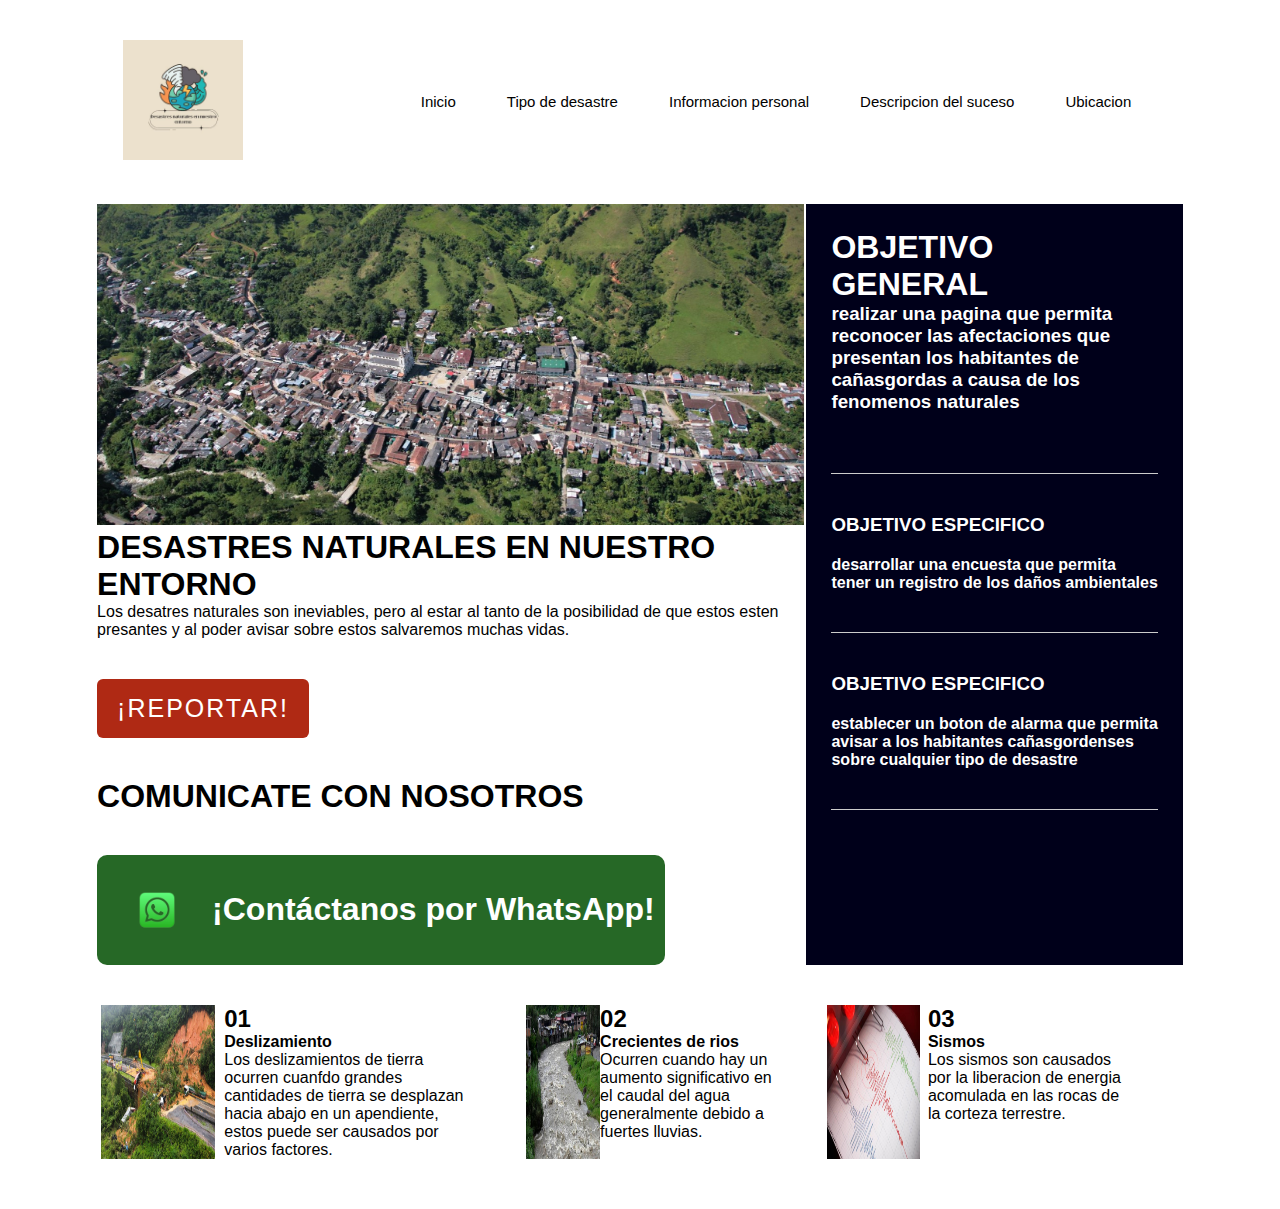
<file: PAGINAWEB. (1)/PAGINAWEB/FERIA DE LA CIENCIA/index.html>
<!DOCTYPE html>
<html lang="en">

<head>
  <meta charset="UTF-8">
  <meta name="viewport" content="width=device-width, initial-scale=1.0">
  <!-- displays site properly based on user's device -->

  <link rel="icon" type="image/png" sizes="32x32" href="./assets/images/favicon-32x32.png">
  <link rel="stylesheet" href="./assets/css/style.css">
  <title>DESASTRES NATURALES EN NUESTRO ENTORNO</title>


</head>

<body>
  <img src="./assets/images/icon-menu.svg" id="icon-menu" alt="" srcset="">
  <div id="container">
    <header>
      <div id="logo">
        <img src="./assets/images/Logo1.jpeg" alt="" height="120px" width="120px">
      </div>
      <nav id="menu">
        <ul>
          <li><a href="#">Inicio</a></li>
          <li><a href="./tipo de desastre.html">Tipo de desastre</a></li>
          <li><a href="./informacion personal.html">Informacion personal</a></li>
          <li><a href="./descripcion del suceso.html">Descripcion del suceso</a></li>
          <li><a href="./ubicacion.html">Ubicacion</a></li>
        </ul>
      </nav>
    </header>
    <div id="content">
      <div id="info">
        <div id="banner">
          <img src="./assets/images/cañas.jpg" alt="">
        </div>
        <div id="title">
          <h1>DESASTRES NATURALES EN NUESTRO ENTORNO</h1>
          <div id="descripcion">
            <p> Los desatres naturales son ineviables, pero al estar al tanto de la 
              posibilidad de que estos esten presantes y al poder avisar sobre estos 
              salvaremos muchas vidas.
            </p>
          
            <input type="button" value=  "¡REPORTAR!" onclick="mostrarAlerta()">
            <script>
              function mostrarAlerta(){
                alert("¡TU ALERTA HA SIDO REPORTADA EXITOSAMENTE! PARA MAS INFORMACIÓN COMUNICATE CON NOSOTROS")
              }
            </script>
            <br>
            <p> <h1>COMUNICATE CON NOSOTROS</h1></p>
                <a href="https://wa.me/3147045806" class="whatsapp-button" target="_blank">
                    <img src="./assets/images/whats.png" alt="WhatsApp Icon">
                    <p><h1>¡Contáctanos por WhatsApp!</h1></p>
                </a>
            

          </div>

        </div>
      </div>

      <div id="barral">
        <h1>OBJETIVO GENERAL</h1>
        <div id="cards">
          <div class="card">
            <h3>realizar una pagina que permita reconocer las afectaciones que presentan los habitantes de cañasgordas 
              a causa de los fenomenos naturales</h3>
            <p></p>
          </div>
          <div class="card">
            <h3>OBJETIVO ESPECIFICO</h3>
            <h4>desarrollar una encuesta que permita tener un registro de los daños ambientales</h4>
          </div>
          <div class="card">
            <h3>OBJETIVO ESPECIFICO</h3>
            <h4>establecer un boton de alarma que permita avisar a los habitantes cañasgordenses sobre cualquier tipo de desastre</h4>
          </div>
        </div>
      </div>
    </div>
    <footer>
      <div class="texts">
        <div class="infotex">
          <img src="./assets/images/deslizamiento.jpg" alt="" srcset="" >
          <div class="textos">
            <h2>01</h2>
            <h4>Deslizamiento</h4>
            <p>Los deslizamientos de tierra ocurren cuanfdo grandes cantidades de tierra se desplazan hacia abajo 
              en un apendiente, estos puede ser causados por varios factores.</p>
          </div>
        </div>
        <div class="infotex">
          <img src="./assets/images/creciente.jpg" alt="" srcset="">
          <div id="textos">
            <h2>02</h2>
            <h4>Crecientes de rios</h4>
            <p>Ocurren cuando hay un aumento significativo en el caudal del agua generalmente debido a fuertes lluvias.</p>
          </div>
        </div>
        <div class="infotex">
          <img src="./assets/images/sismos.jpeg" alt="" srcset="">
          <div class="textos">
            <h2>03</h2>
            <h4>Sismos</h4>
            <p>Los sismos son causados por la liberacion de energia acomulada en las rocas de la corteza terrestre.</p>
          </div>
        </div>
      </div>
    </footer>

  </div>
  </div>

  <script src="index.js"></script>

</body>

</html>
</file>
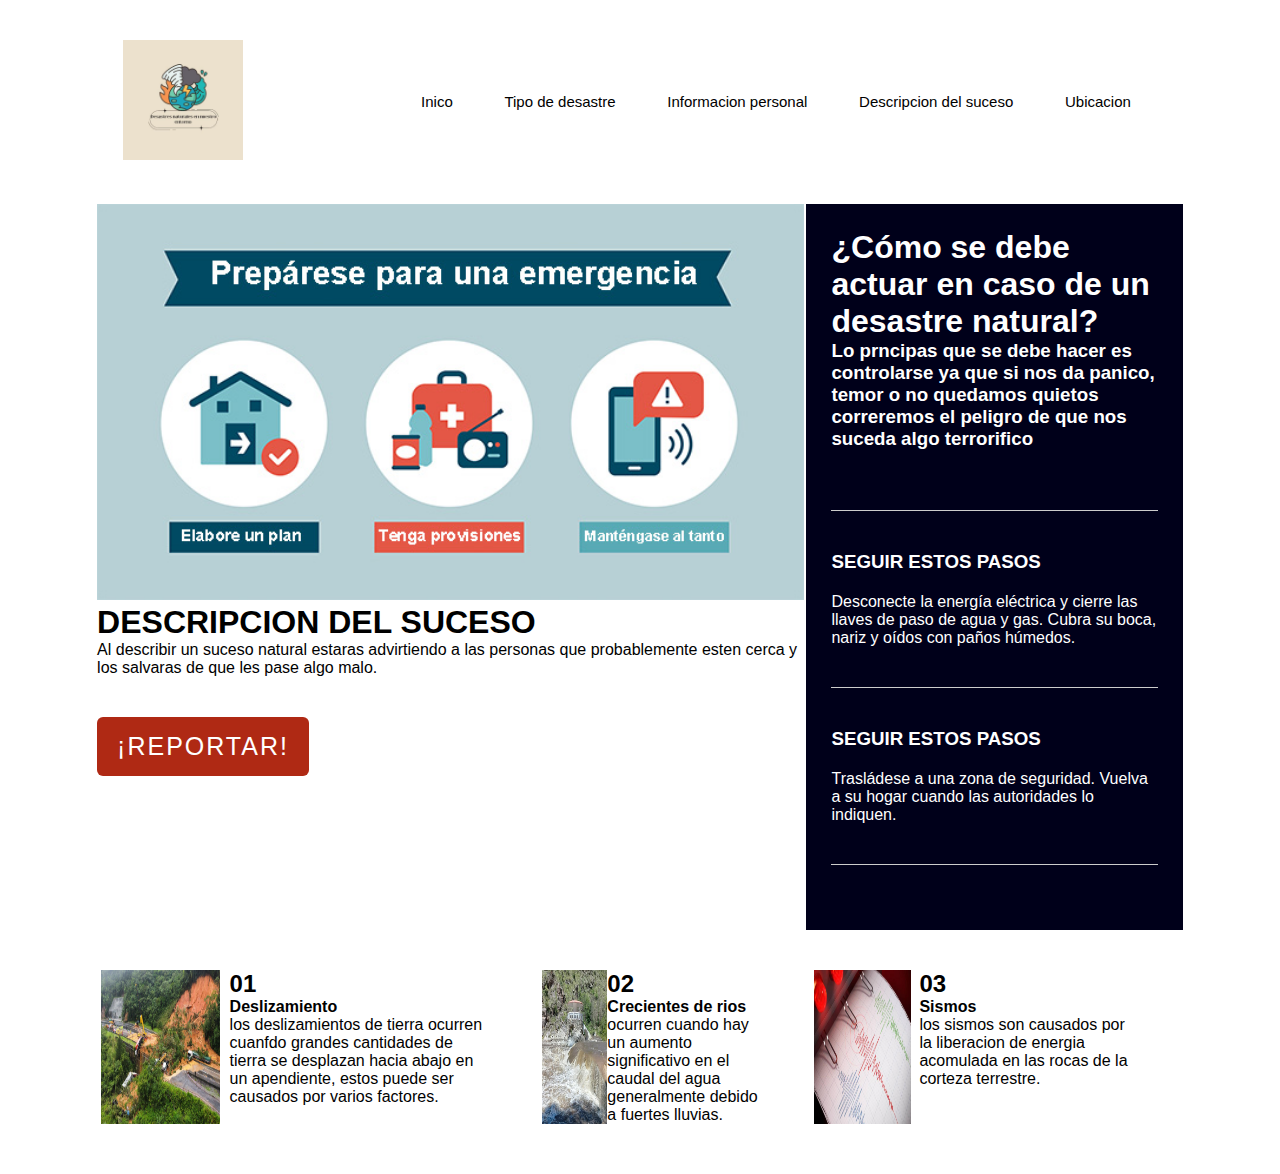
<file: PAGINAWEB. (1)/PAGINAWEB/FERIA DE LA CIENCIA/descripcion del suceso.html>
<!DOCTYPE html>
<html lang="en">

<head>
  <meta charset="UTF-8">
  <meta name="viewport" content="width=device-width, initial-scale=1.0">
  <!-- displays site properly based on user's device -->

  <link rel="icon" type="image/png" sizes="32x32" href="./assets/images/favicon-32x32.png">
  <link rel="stylesheet" href="./assets/css/style.css">
  <title>DESASTRES NATURALES EN NUESTRO ENTORNO</title>


</head>

<body>
  <img src="./assets/images/icon-menu.svg" id="icon-menu" alt="" srcset="">
  <div id="container">
    <header>
      <div id="logo">
        <img src="./assets/images/Logo1.jpeg" alt="" height="120px" width="120px">
      </div>
      <nav id="menu">
        <ul>
          <li><a href="./index.html">Inico</a></li>
          <li><a href="./tipo de desastre.html">Tipo de desastre</a></li>
          <li><a href="./informacion personal.html">Informacion personal</a></li>
          <li><a href="#">Descripcion del suceso</a></li>
          <li><a href="./ubicacion.html">Ubicacion</a></li>
        </ul>
      </nav>
    </header>
    <div id="content">
      <div id="info">
        <div id="banner">
          <img src="./assets/images/EmergencyPlanGraphic_es.jpg" alt="">
        </div>
        <div id="title">
          <h1>DESCRIPCION DEL SUCESO</h1>
          <div id="descripcion">
            <p>Al describir un suceso natural estaras advirtiendo a las personas que
              probablemente esten cerca y los salvaras de que les pase algo malo. 
            </p>
            <input type="button" value=  "¡REPORTAR!" onclick="mostrarAlerta()">
            <script>
              function mostrarAlerta(){
                alert("¡TU ALERTA HA SIDO REPORTADA EXITOSAMENTE! PARA MAS INFORMACIÓN COMUNICATE CON NOSOTROS")
              }
            </script>
          </div>

        </div>
      </div>

      <div id="barral">
        <h1>¿Cómo se debe actuar en caso de un desastre natural?</h1>
        <div id="cards">
          <div class="card">
            <h3>Lo prncipas que se debe hacer es controlarse ya que si nos da panico, temor o no quedamos 
              quietos correremos el peligro de que nos suceda algo terrorifico
            </h3>
            <p></p>
          </div>
          <div class="card">
            <h3>SEGUIR ESTOS PASOS</h3>
            <p>Desconecte la energía eléctrica y cierre las llaves de paso de agua y gas.
              Cubra su boca, nariz y oídos con paños húmedos.</p>
          </div>
          <div class="card">
            <h3>SEGUIR ESTOS PASOS</h3>
            <p>Trasládese a una zona de seguridad.
              Vuelva a su hogar cuando las autoridades lo indiquen.</p>
          </div>
        </div>
      </div>
    </div>
    <footer>
      <div class="texts">
        <div class="infotex">
          <img src="./assets/images/deslizamiento.jpg" alt="" srcset="">
          <div class="textos">
            <h2>01</h2>
            <h4>Deslizamiento</h4>
            <p>los deslizamientos de tierra ocurren cuanfdo grandes cantidades de tierra 
              se desplazan hacia abajo en un apendiente, estos puede ser causados por varios 
              factores.</p>
          </div>
        </div>
        <div class="infotex">
          <img src="./assets/images/crecientes.jpg" alt="" srcset="">
          <div id="textos">
            <h2>02</h2>
            <h4>Crecientes de rios</h4>
            <p>ocurren cuando hay un aumento significativo en el caudal del agua generalmente 
              debido a fuertes lluvias.</p>
          </div>
        </div>
        <div class="infotex">
          <img src="./assets/images/sismos.jpeg" alt="" srcset="">
          <div class="textos">
            <h2>03</h2>
            <h4>Sismos</h4>
            <p>los sismos son causados por la liberacion de energia acomulada en las rocas 
              de la corteza terrestre.</p>
          </div>
        </div>
      </div>
    </footer>

  </div>
  </div>

  <script src="index.js"></script>

</body>

</html>
</file>
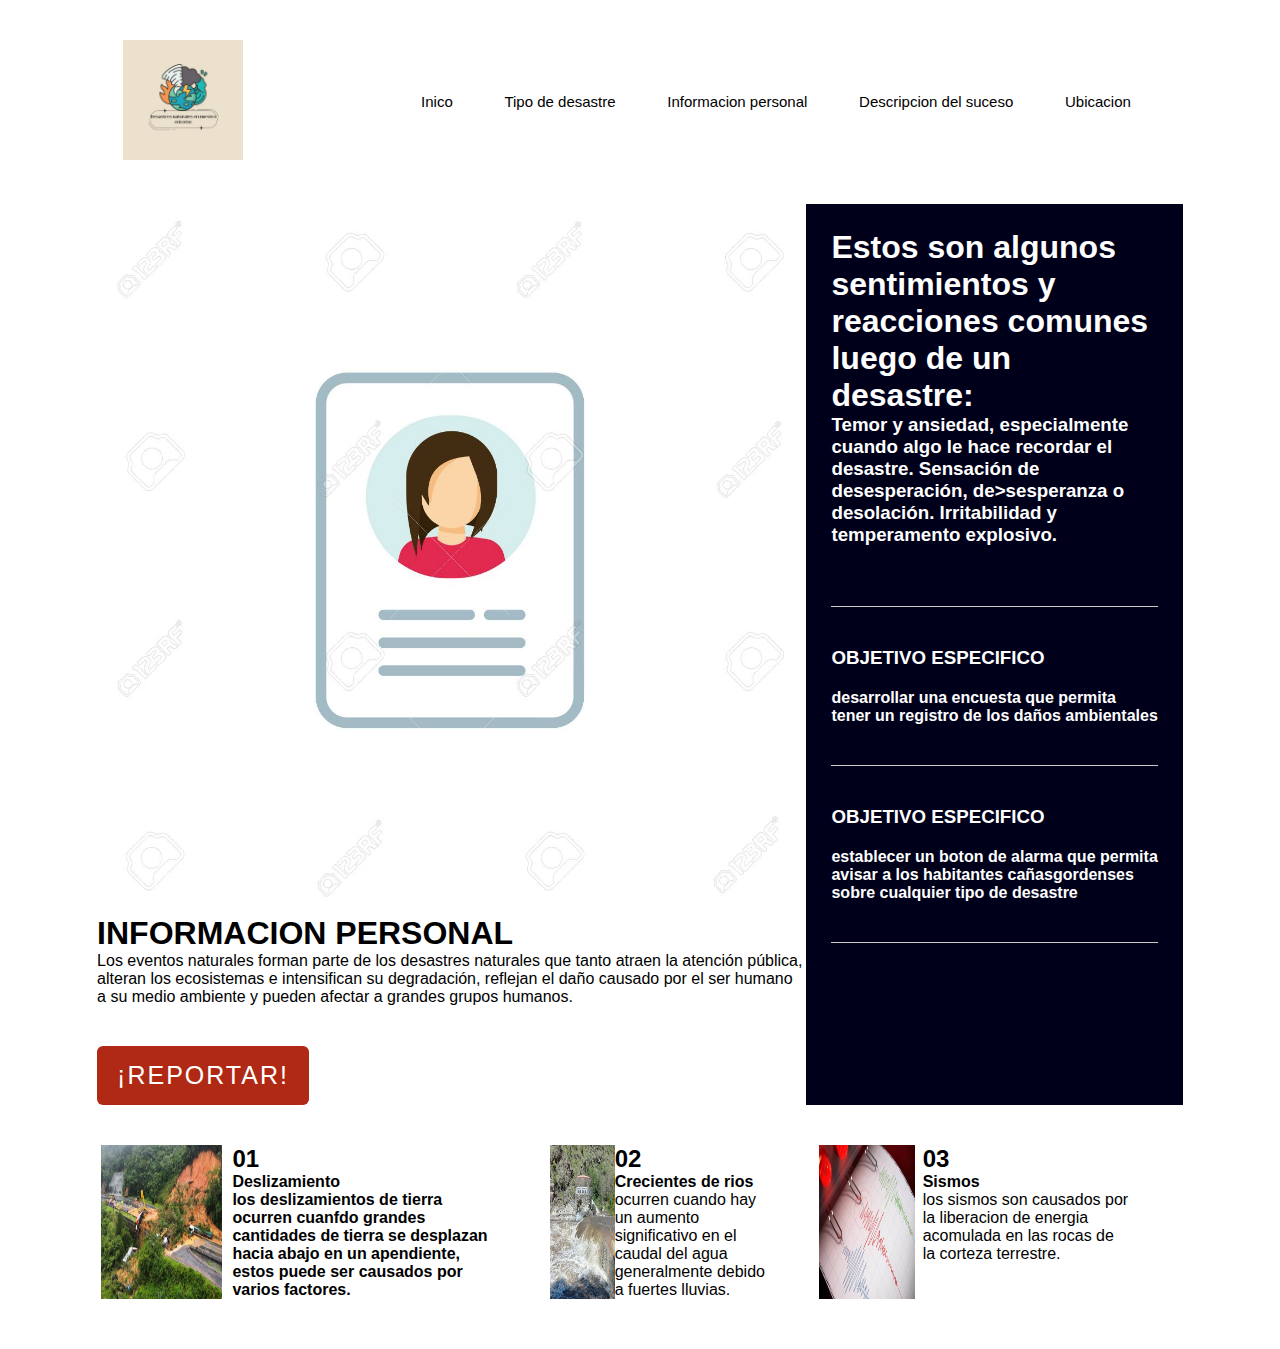
<file: PAGINAWEB. (1)/PAGINAWEB/FERIA DE LA CIENCIA/informacion personal.html>
<!DOCTYPE html>
<html lang="en">

<head>
  <meta charset="UTF-8">
  <meta name="viewport" content="width=device-width, initial-scale=1.0">
  <!-- displays site properly based on user's device -->

  <link rel="icon" type="image/png" sizes="32x32" href="./assets/images/favicon-32x32.png">
  <link rel="stylesheet" href="./assets/css/style.css">
  <title>DESASTRES NATURALES EN NUESTRO ENTORNO</title>


</head>

<body>
  <img src="./assets/images/icon-menu.svg" id="icon-menu" alt="" srcset="">
  <div id="container">
    <header>
      <div id="logo">
        <img src="./assets/images/Logo1.jpeg" alt="" height="120px" width="120px">
      </div>
      <nav id="menu">
        <ul>
          <li><a href="./index.html">Inico</a></li>
          <li><a href="./tipo de desastre.html">Tipo de desastre</a></li>
          <li><a href="#">Informacion personal</a></li>
          <li><a href="./descripcion del suceso.html">Descripcion del suceso</a></li>
          <li><a href="./ubicacion.html">Ubicacion</a></li>
        </ul>
      </nav>
    </header>
    <div id="content">
      <div id="info">
        <div id="banner">
          <img src="./assets/images/ft indor.jpg" alt="">
        </div>
        <div id="title">
          <h1>INFORMACION PERSONAL</h1>
          <div id="descripcion">
            <p> Los eventos naturales forman parte de los desastres naturales que tanto 
              atraen la atención pública, alteran los ecosistemas e intensifican su degradación, 
              reflejan el daño causado por el ser humano a su medio ambiente y pueden afectar 
              a grandes grupos humanos.
            </p>
            <input type="button" value=  "¡REPORTAR!" onclick="mostrarAlerta()">
            <script>
              function mostrarAlerta(){
                alert("¡TU ALERTA HA SIDO REPORTADA EXITOSAMENTE! PARA MAS INFORMACIÓN COMUNICATE CON NOSOTROS")
              }
            </script>
          </div>

        </div>
      </div>

      <div id="barral">
        <h1>Estos son algunos sentimientos y reacciones comunes luego de un desastre:</h1>
        <div id="cards">
          <div class="card">
            <h3>Temor y ansiedad, especialmente cuando algo le hace recordar el desastre. 
              Sensación de desesperación, de>sesperanza o desolación. Irritabilidad y 
              temperamento explosivo.</h3>
              <p></p>
          </div>
          <div class="card">
            <h3>OBJETIVO ESPECIFICO</h3>
            <h4>desarrollar una encuesta que permita tener un registro de los daños ambientales</h4>
          </div>
          <div class="card">
            <h3>OBJETIVO ESPECIFICO</h3>
       <h4>establecer un boton de alarma que permita avisar a los habitantes cañasgordenses sobre cualquier tipo de desastre</h4>
          </div>
        </div>
      </div>
    </div>
    <footer>
      <div class="texts">
        <div class="infotex">
          <img src="./assets/images/deslizamiento.jpg" alt="" srcset="">
          <div class="textos">
            <h2>01</h2>
            <h4>Deslizamiento</h4>
            <h4>los deslizamientos de tierra ocurren cuanfdo grandes cantidades de tierra se desplazan hacia abajo 
              en un apendiente, estos puede ser causados por varios factores.</h4>
          </div>
        </div>
        <div class="infotex">
          <img src="./assets/images/crecientes.jpg" alt="" srcset="">
          <div id="textos">
            <h2>02</h2>
            <h4>Crecientes de rios</h4>
            <p>ocurren cuando hay un aumento significativo en el caudal del agua generalmente debido a fuertes lluvias.</p>
          </div>
        </div>
        <div class="infotex">
          <img src="./assets/images/sismos.jpeg" alt="" srcset="">
          <div class="textos">
            <h2>03</h2>
            <h4>Sismos</h4>
            <p>los sismos son causados por la liberacion de energia acomulada en las rocas de la corteza terrestre.</p>
          </div>
        </div>
      </div>
    </footer>

  </div>
  </div>

  <script src="index.js"></script>

</body>

</html>
</file>
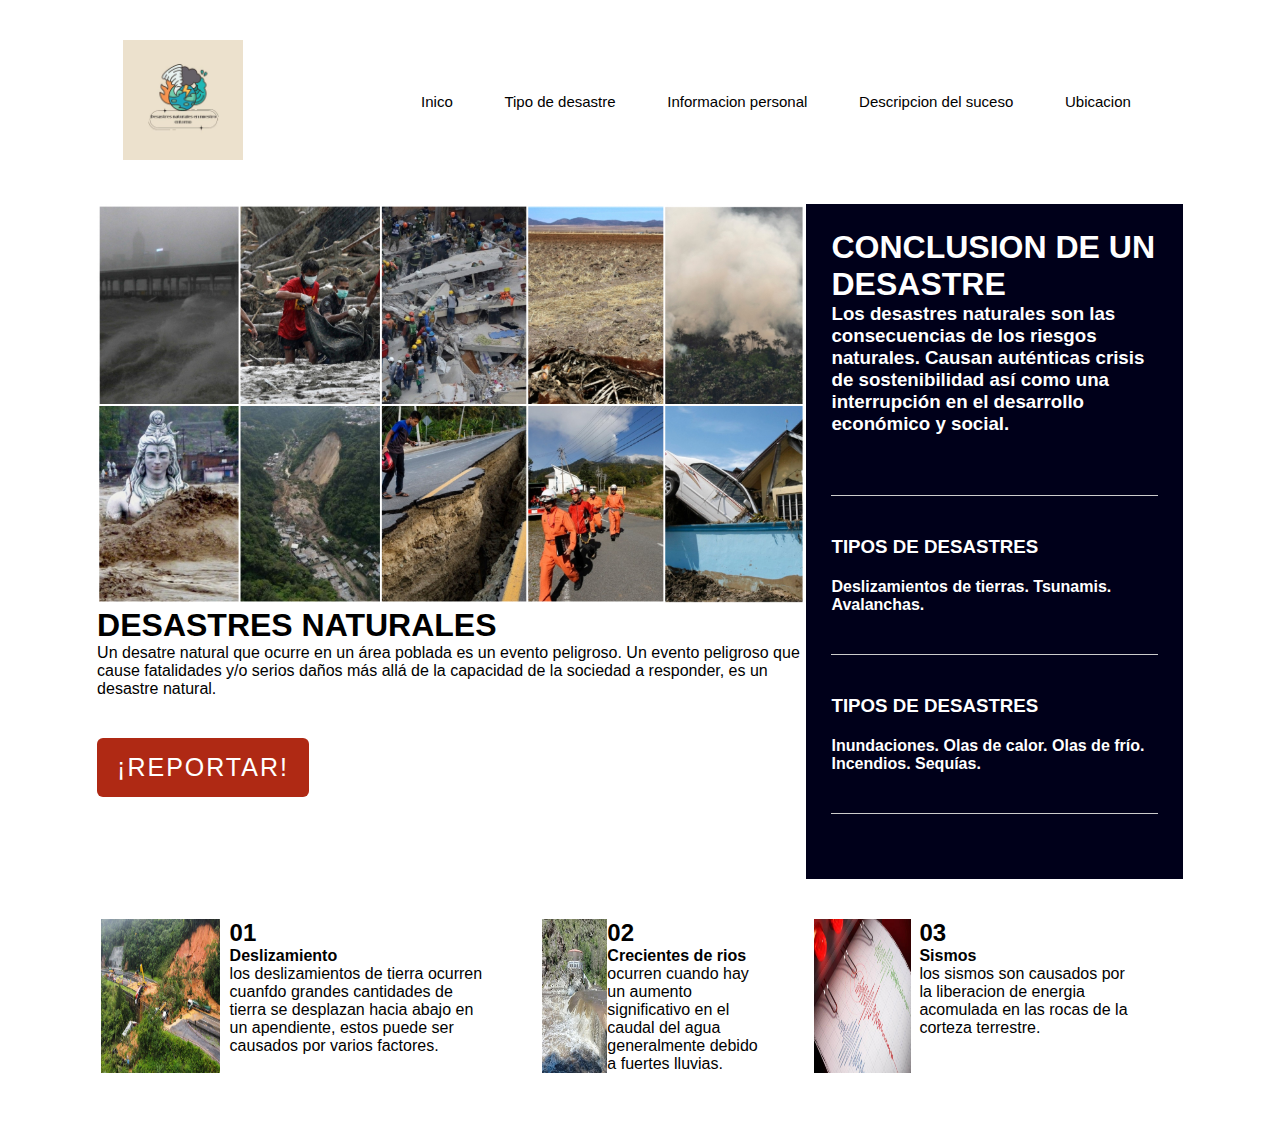
<file: PAGINAWEB. (1)/PAGINAWEB/FERIA DE LA CIENCIA/tipo de desastre.html>
<!DOCTYPE html>
<html lang="en">

<head>
  <meta charset="UTF-8">
  <meta name="viewport" content="width=device-width, initial-scale=1.0">
  <!-- displays site properly based on user's device -->

  <link rel="icon" type="image/png" sizes="32x32" href="./assets/images/favicon-32x32.png">
  <link rel="stylesheet" href="./assets/css/style.css">
  <title>DESASTRES NATURALES EN NUESTRO ENTORNO</title>


</head>

<body>
  <img src="./assets/images/icon-menu.svg" id="icon-menu" alt="" srcset="">
  <div id="container">
    <header>
      <div id="logo">
        <img src="./assets/images/Logo1.jpeg" alt="" height="120px" width="120px">
      </div>
      <nav id="menu">
        <ul>
          <li><a href="./index.html">Inico</a></li>
          <li><a href="#">Tipo de desastre</a></li>
          <li><a href="./informacion personal.html">Informacion personal</a></li>
          <li><a href="./descripcion del suceso.html">Descripcion del suceso</a></li>
          <li><a href="./ubicacion.html">Ubicacion</a></li>
        </ul>
      </nav>
    </header>
    <div id="content">
      <div id="info">
        <div id="banner">
          <img src="./assets/images/collage-desastres-naturales-1.jpg" alt="">
        </div>
        <div id="title">
          <h1>DESASTRES NATURALES</h1>
          <div id="descripcion">
            <p> Un desatre natural que ocurre en un área poblada es un evento peligroso. 
              Un evento peligroso que cause fatalidades y/o serios daños más allá de la 
              capacidad de la sociedad a responder, es un desastre natural.
            </p>
            <input type="button" value=  "¡REPORTAR!" onclick="mostrarAlerta()">
            <script>
              function mostrarAlerta(){
                alert("¡TU ALERTA HA SIDO REPORTADA EXITOSAMENTE! PARA MAS INFORMACIÓN COMUNICATE CON NOSOTROS")
              }
            </script>
          </div>

        </div>
      </div>

      <div id="barral">
        <h1>CONCLUSION DE UN DESASTRE</h1>
        <div id="cards">
          <div class="card">
            <h3>Los desastres naturales son las consecuencias de los riesgos naturales. 
              Causan auténticas crisis de sostenibilidad así como una interrupción en el 
              desarrollo económico y social.</h3>
            <p></p>
          </div>
          <div class="card">
            <h3>TIPOS DE DESASTRES</h3>
            <h4>Deslizamientos de tierras. Tsunamis. Avalanchas. </h4>
          </div>
          <div class="card">
            <h3>TIPOS DE DESASTRES</h3>
            <h4>Inundaciones. Olas de calor. Olas de frío. Incendios. Sequías.</div>
        </div>
      </div>
    </div>
    <footer>
      <div class="texts">
        <div class="infotex">
          <img src="./assets/images/deslizamiento.jpg" alt="" srcset="">
          <div class="textos">
            <h2>01</h2>
            <h4>Deslizamiento</h4>
            <p>los deslizamientos de tierra ocurren cuanfdo grandes cantidades de tierra se desplazan hacia abajo 
              en un apendiente, estos puede ser causados por varios factores.</p>
          </div>
        </div>
        <div class="infotex">
          <img src="./assets/images/crecientes.jpg" alt="" srcset="">
          <div id="textos">
            <h2>02</h2>
            <h4>Crecientes de rios</h4>
            <p>ocurren cuando hay un aumento significativo en el caudal del agua generalmente debido a fuertes lluvias.</p>
          </div>
        </div>
        <div class="infotex">
          <img src="./assets/images/sismos.jpeg" alt="" srcset="">
          <div class="textos">
            <h2>03</h2>
            <h4>Sismos</h4>
            <p>los sismos son causados por la liberacion de energia acomulada en las rocas de la corteza terrestre.</p>
          </div>
        </div>
      </div>
    </footer>

  </div>
  </div>

  <script src="index.js"></script>

</body>

</html>
</file>
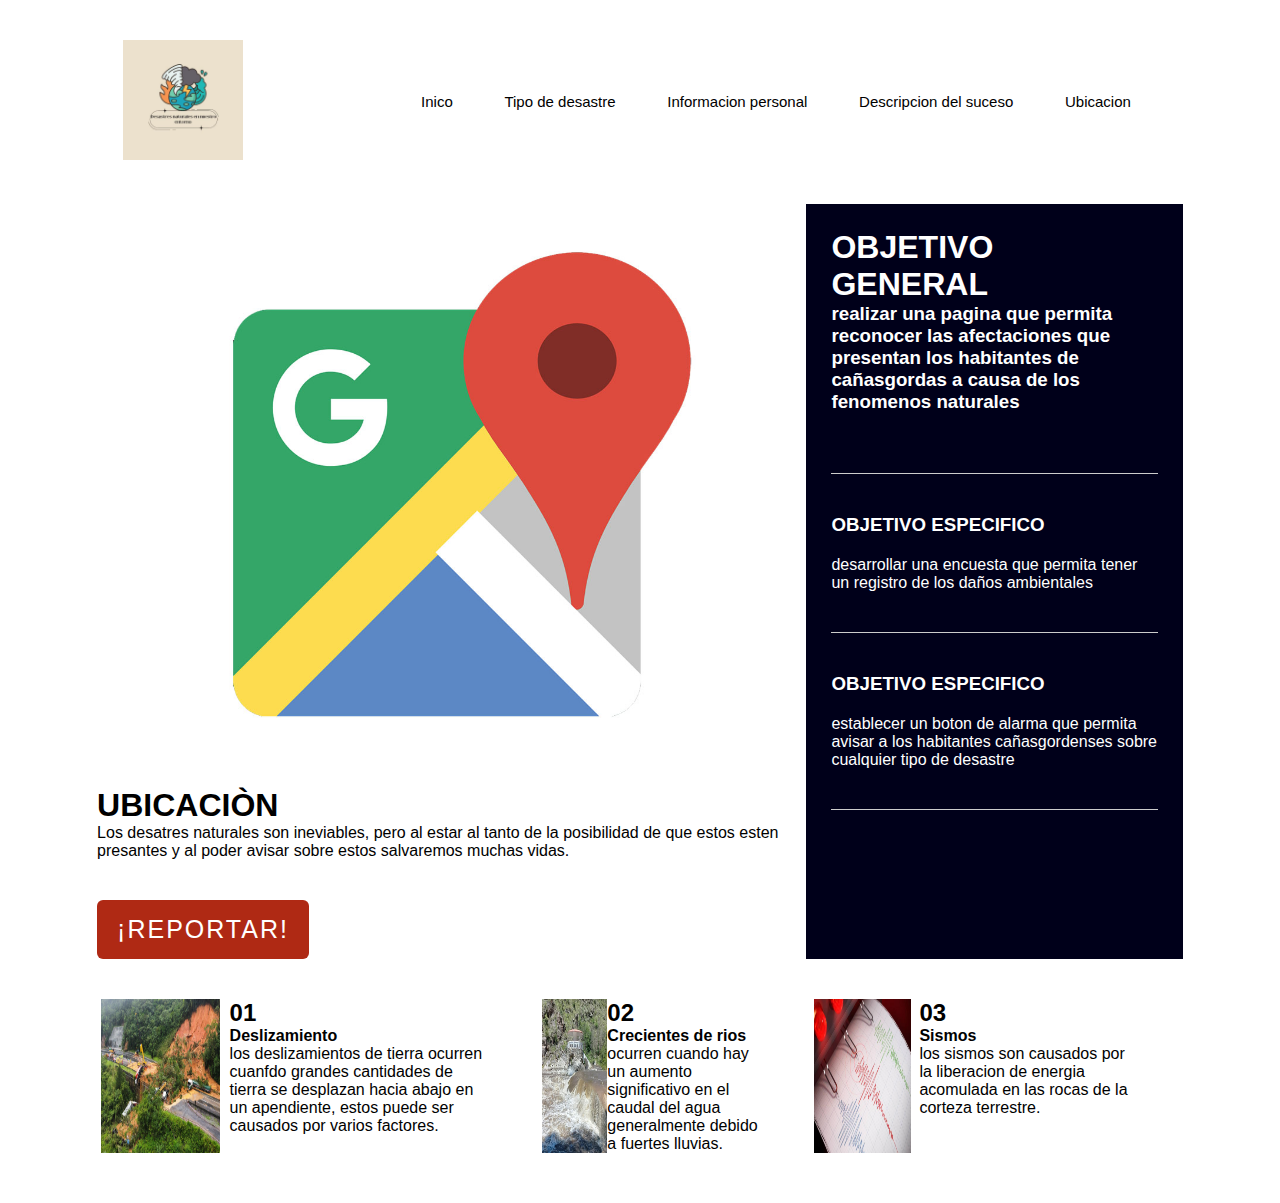
<file: PAGINAWEB. (1)/PAGINAWEB/FERIA DE LA CIENCIA/ubicacion.html>
<!DOCTYPE html>
<html lang="en">

<head>
  <meta charset="UTF-8">
  <meta name="viewport" content="width=device-width, initial-scale=1.0">
  <!-- displays site properly based on user's device -->

  <link rel="icon" type="image/png" sizes="32x32" href="./assets/images/favicon-32x32.png">
  <link rel="stylesheet" href="./assets/css/style.css">
  <title>DESASTRES NATURALES EN NUESTRO ENTORNO</title>


</head>

<body>
  <img src="./assets/images/icon-menu.svg" id="icon-menu" alt="" srcset="">
  <div id="container">
    <header>
      <div id="logo">
        <img src="./assets/images/Logo1.jpeg" alt="" height="120px" width="120px">
      </div>
      <nav id="menu">
        <ul>
          <li><a href="./index.html">Inico</a></li>
          <li><a href="./tipo de desastre.html">Tipo de desastre</a></li>
          <li><a href="./informacion personal.html">Informacion personal</a></li>
          <li><a href="./descripcion del suceso.html">Descripcion del suceso</a></li>
          <li><a href="#">Ubicacion</a></li>
        </ul>
      </nav>
    </header>
    <div id="content">
      <div id="info">
        <div id="banner">
          <img src="./assets/images/google-maps-sin-conexion-01.jpg" alt="">
        </div>
        <div id="title">
          <h1>UBICACIÒN</h1>
          <div id="descripcion">
            <p> Los desatres naturales son ineviables, pero al estar al tanto de la 
              posibilidad de que estos esten presantes y al poder avisar sobre estos 
              salvaremos muchas vidas.
            </p>
            <input type="button" value=  "¡REPORTAR!" onclick="mostrarAlerta()">
            <script>
              function mostrarAlerta(){
                alert("¡TU ALERTA HA SIDO REPORTADA EXITOSAMENTE! PARA MAS INFORMACIÓN COMUNICATE CON NOSOTROS")
              }
            </script>
          </div>

        </div>
      </div>

      <div id="barral">
        <h1>OBJETIVO GENERAL</h1>
        <div id="cards">
          <div class="card">
            <h3>realizar una pagina que permita reconocer las afectaciones que presentan los habitantes de cañasgordas 
              a causa de los fenomenos naturales</h3>
            <p></p>
          </div>
          <div class="card">
            <h3>OBJETIVO ESPECIFICO</h3>
            <p>desarrollar una encuesta que permita tener un registro de los daños ambientales</p>
          </div>
          <div class="card">
            <h3>OBJETIVO ESPECIFICO</h3>
            <p>establecer un boton de alarma que permita avisar a los habitantes cañasgordenses sobre cualquier tipo de desastre</p>
          </div>
        </div>
      </div>
    </div>
    <footer>
      <div class="texts">
        <div class="infotex">
          <img src="./assets/images/deslizamiento.jpg" alt="" srcset="">
          <div class="textos">
            <h2>01</h2>
            <h4>Deslizamiento</h4>
            <p>los deslizamientos de tierra ocurren cuanfdo grandes cantidades de tierra se desplazan hacia abajo 
              en un apendiente, estos puede ser causados por varios factores.</p>
          </div>
        </div>
        <div class="infotex">
          <img src="./assets/images/crecientes.jpg" alt="" srcset="">
          <div id="textos">
            <h2>02</h2>
            <h4>Crecientes de rios</h4>
            <p>ocurren cuando hay un aumento significativo en el caudal del agua generalmente debido a fuertes lluvias.</p>
          </div>
        </div>
        <div class="infotex">
          <img src="./assets/images/sismos.jpeg" alt="" srcset="">
          <div class="textos">
            <h2>03</h2>
            <h4>Sismos</h4>
            <p>los sismos son causados por la liberacion de energia acomulada en las rocas de la corteza terrestre.</p>
          </div>
        </div>
      </div>
    </footer>

  </div>
  </div>

  <script src="index.js"></script>

</body>

</html>
</file>
<file: PAGINAWEB. (1)/PAGINAWEB/FERIA DE LA CIENCIA/assets/css/style.css>
*{
    margin: 0 auto;
    padding: 0;
    font-family: Arial, Helvetica, sans-serif;
}

#container{
    width: 85%;

}

header{
    display: flex;
    margin-top: 40px;
    align-items: center;
}

header #logo{
    width: 20%;
}

#icon-menu{
    display: none;
}

header #menu{
    width: 70%;
}

header #menu ul{
    display: flex;
    list-style: none;
    align-items: center;
}

header #menu ul li a{
    text-decoration: none;
    color: black;
    font-size: 15px;
}

header #menu ul li a:hover {
    font-family: Impact, Haettenschweiler, 'Arial Narrow Bold', sans-serif;
    background-color: #f17979;
}


#content {
    display: flex;
    margin-top: 40px;
}

#content #info{
    width: 65%;
}

#content #barral {
    width: 30%;
}

#content #info #banner img{
    width: 100%;
}

#info #pie{
    margin-top: 20px;
    display: flex;
}

#info #pie h1{
    width: 40%;
    font-size: 45px;
}

#pie #descripcion{
    width: 55%;
}

#descripcion p{
    margin-bottom: 40px;
}

#descripcion input{
    border: none;
    padding: 15px 20px;
    background-color: #af2914;
    font-size: 25px;
    letter-spacing: 2px;
    border-radius: 6px;
    color: white;
}

#descripcion input:hover {
    background-color: #6d0101;
}

#content #barral {
    width: 30%;
    background-color: #00001a;
    color: white;
    padding: 25px;
}

#cards .card{
    margin-bottom: 40px;
    border-bottom: 1px solid #ccc;
    padding-bottom: 40px;
}

.card h3{
    margin-bottom: 20px;
}

footer{
    margin-top: 40px;
    margin-bottom: 50px;
}

footer .texts{
    display: flex;
}

.texts .infotex{
    display: flex;
    padding-right: 50px;
    justify-content: space-between;
}

.texts .infotex img{
    width: 30%;
    height: 100%;
}

.texts .infotex .textos{
    width: 65%;
}

/*RESPONSIVE*/

@media (max-width:480px){

    header #menu{
        background-color: rgb(235, 235, 235);
        position: absolute;
        top: 0;
        right: 0;
        height: 1000px;
        display: none;
    }

    header #menu ul {
        margin-top: 80px;
        flex-direction: column;
    }

    header #menu ul li{
        margin:20px auto;
    }

    header #logo{
        width: 100%;
    }

    header #logo img{
        width: 20%;
    }

    #icon-menu{
        z-index: 20 ;
        display: block;
        position: absolute;
        top: 45px;
        right: 20px;
    }

    #content{
        flex-direction: column;
    }

    #content #info{
        width: 100%;
    }

    #content #barral{
        width: 90%;
        margin-top: 40px;
    }

    #info #pie{ 
        flex-direction: column;
    }

    #title h1{
        margin-top: 10px;
        width: 100%;
    }

    #pie #descripcion{
        width: 100%;
    }

    footer .texts{
        flex-direction: column;
    }

    .texts .infotex{
        width: 100%;
        margin-bottom: 20px;
    }
}

/* Estilos del botón de WhatsApp */
.whatsapp-button {
    display: inline-flex;
    align-items: center;
    background-color: #266826;
    color: #fff;
    font-weight: bold;
    text-decoration: none;
    padding: 5px 10px;
    border-radius: 10px;
    transition: background-color 0.3s;
    text-align: center;
}

.whatsapp-button:hover {
    background-color: #128c7e;
}

/* Estilos para el icono de WhatsApp */
.whatsapp-button img {
    width: 100px;
    height: 100px;
    margin-right: 5px;
}
</file>
